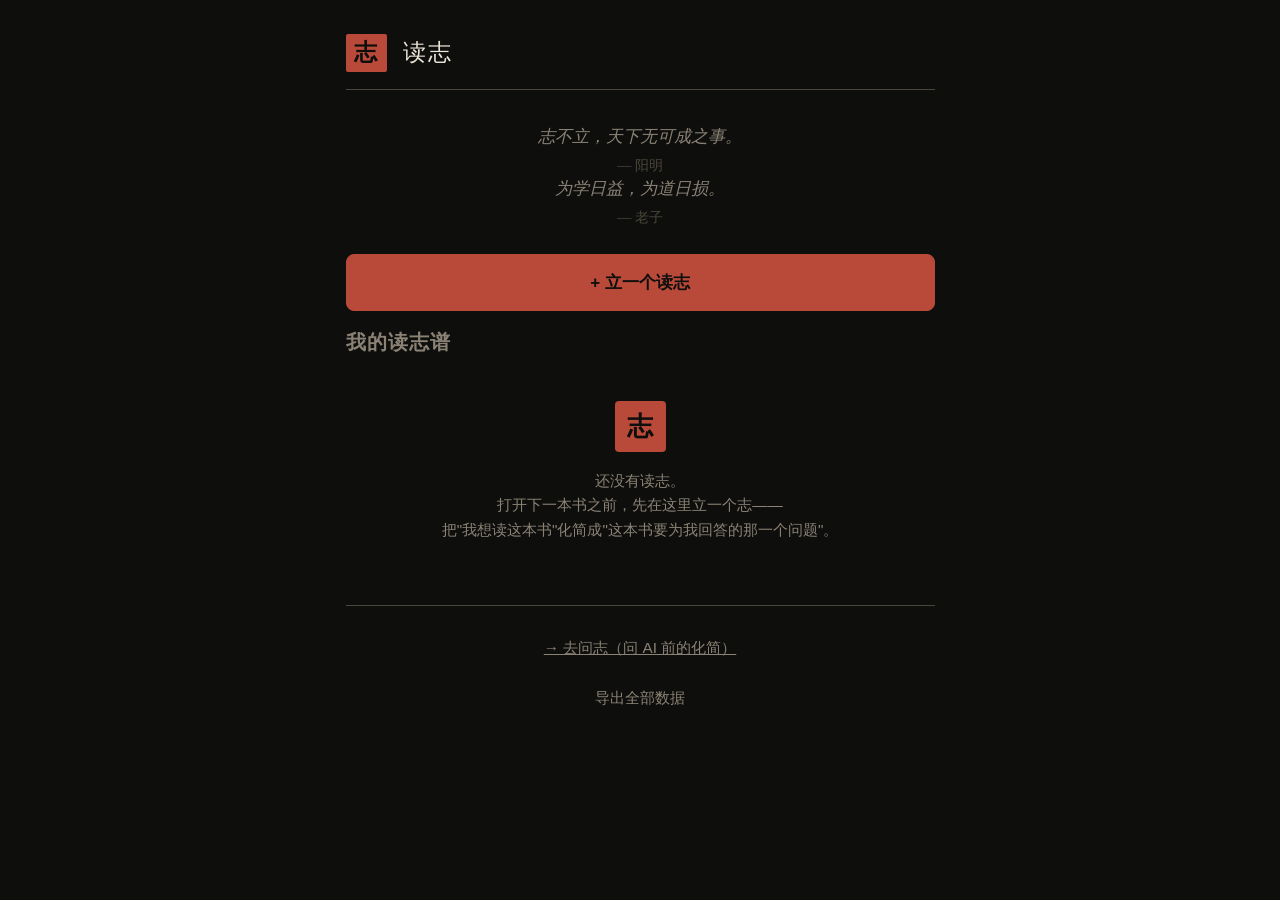
<file: docs/index.html>
<!doctype html>
<html lang="zh-CN">
<head>
  <meta charset="utf-8">
  <meta name="viewport" content="width=device-width, initial-scale=1, viewport-fit=cover, user-scalable=no">
  <meta name="theme-color" content="#0e0e0c">
  <meta name="apple-mobile-web-app-capable" content="yes">
  <meta name="apple-mobile-web-app-status-bar-style" content="black-translucent">
  <meta name="apple-mobile-web-app-title" content="读志">
  <title>读志 · 立志的递归算法</title>
  <link rel="manifest" href="manifest.json">
  <link rel="icon" type="image/svg+xml" href="icon.svg">
  <link rel="apple-touch-icon" href="icon.svg">
  <link rel="stylesheet" href="styles.css">
</head>
<body>
  <main id="app"></main>
  <script type="module" src="app.js"></script>
</body>
</html>
</file>
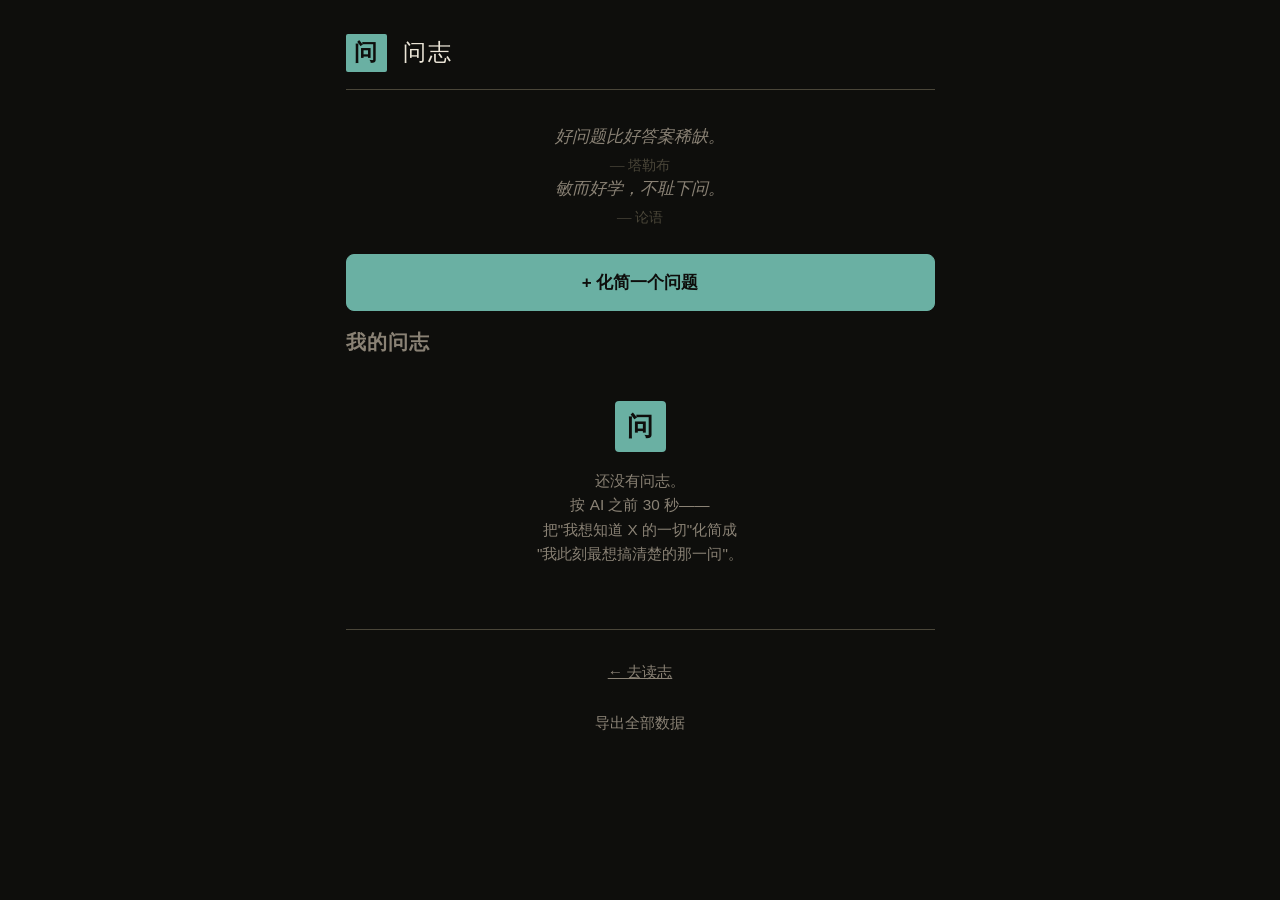
<file: docs/ask/index.html>
<!doctype html>
<html lang="zh-CN">
<head>
  <meta charset="utf-8">
  <meta name="viewport" content="width=device-width, initial-scale=1, viewport-fit=cover, user-scalable=no">
  <meta name="theme-color" content="#0e0e0c">
  <meta name="apple-mobile-web-app-capable" content="yes">
  <meta name="apple-mobile-web-app-status-bar-style" content="black-translucent">
  <meta name="apple-mobile-web-app-title" content="问志">
  <title>问志 · 问 AI 前的化简</title>
  <link rel="manifest" href="manifest.json">
  <link rel="icon" type="image/svg+xml" href="icon.svg">
  <link rel="apple-touch-icon" href="icon.svg">
  <link rel="stylesheet" href="../styles.css">
  <style>
    /* 问志专属：青色品牌色（与读志的朱砂区分）*/
    :root {
      --ask-accent: #6ab0a3;   /* 远山青 — 问志的印 */
      --ask-glow:   #8fd1c2;
    }
    .brand .seal.ask {
      background: var(--ask-accent);
      color: var(--paper);
    }
    .empty .seal-mark.ask {
      background: var(--ask-accent);
    }
    .settled-banner.ask {
      border-color: var(--ask-accent);
      background: linear-gradient(180deg, var(--paper-raised) 0%, #16201d 100%);
    }
    .settled-banner.ask .stamp { color: var(--ask-accent); }
    .settled-banner.ask .reading-intent { color: var(--ask-glow); }
    .btn.ask-primary {
      background: var(--ask-accent);
      color: var(--paper);
      border-color: var(--ask-accent);
      font-weight: 600;
    }
    .btn.ask-primary:active { background: #527f76; }

    /* 复制反馈 toast */
    .toast {
      position: fixed;
      left: 50%; bottom: calc(var(--safe-bottom) + 2rem);
      transform: translateX(-50%);
      background: var(--ask-accent);
      color: var(--paper);
      padding: 0.7rem 1.2rem;
      border-radius: 999px;
      font-size: 0.95rem;
      font-weight: 600;
      box-shadow: 0 4px 16px rgba(0,0,0,0.4);
      z-index: 1000;
      opacity: 0;
      pointer-events: none;
      transition: opacity 0.2s, transform 0.2s;
    }
    .toast.show {
      opacity: 1;
      transform: translateX(-50%) translateY(-4px);
    }

    /* 反馈条 */
    .feedback-row {
      display: flex;
      gap: 0.5rem;
      margin: 0.6rem 0;
    }
    .feedback-row .btn { flex: 1; padding: 0.7rem; }
    .feedback-row .btn.rate-gold { color: var(--gold); border-color: var(--gold); }
    .feedback-row .btn.rate-usable { color: var(--ask-accent); border-color: var(--ask-accent); }
    .feedback-row .btn.rate-miss { color: var(--ink-dim); }
    .feedback-row .btn.selected.rate-gold { background: var(--gold); color: var(--paper); }
    .feedback-row .btn.selected.rate-usable { background: var(--ask-accent); color: var(--paper); }
    .feedback-row .btn.selected.rate-miss { background: var(--ink-dim); color: var(--paper); }
  </style>
</head>
<body>
  <main id="app"></main>
  <div id="toast" class="toast"></div>
  <script type="module" src="app.js"></script>
</body>
</html>
</file>
<file: docs/styles.css>
/* 读志 — 纸墨美学，移动优先 */

:root {
  --ink: #ece6d8;          /* 骨白 — 主文字 */
  --ink-dim: #8a8275;      /* 淡墨 — 辅助文字 */
  --ink-faint: #4a4639;    /* 远墨 — 分隔与提示 */
  --paper: #0e0e0c;        /* 墨底 */
  --paper-raised: #1a1815; /* 卡片底 */
  --seal: #b94a3a;         /* 朱砂 — 印章与终止 */
  --seal-glow: #e26a55;
  --cyan: #6ab0a3;         /* 远山青 — 当前 */
  --gold: #b89460;         /* 古金 — 立志 */

  --serif: "Songti SC", "Source Han Serif SC", "Noto Serif CJK SC",
           "STSong", "Times New Roman", serif;
  --sans: -apple-system, BlinkMacSystemFont, "PingFang SC",
          "Hiragino Sans GB", "Microsoft YaHei", sans-serif;
  --mono: ui-monospace, "SF Mono", "JetBrains Mono", monospace;

  --safe-top: env(safe-area-inset-top, 0);
  --safe-bottom: env(safe-area-inset-bottom, 0);
}

* {
  box-sizing: border-box;
  -webkit-tap-highlight-color: transparent;
}

html, body {
  margin: 0;
  padding: 0;
  background: var(--paper);
  color: var(--ink);
  font-family: var(--sans);
  font-size: 17px;
  line-height: 1.55;
  -webkit-font-smoothing: antialiased;
  overscroll-behavior: none;
}

main {
  max-width: 640px;
  margin: 0 auto;
  padding: calc(var(--safe-top) + 1.2rem) 1.2rem
          calc(var(--safe-bottom) + 1.6rem);
  min-height: 100vh;
}

/* ── 排版基元 ─────────────────────────── */

h1, h2, h3 { font-family: var(--serif); font-weight: 600; margin: 0; }
h1 { font-size: 1.55rem; letter-spacing: 0.08em; }
h2 { font-size: 1.15rem; color: var(--ink-dim); letter-spacing: 0.06em; }
h3 { font-size: 1rem; color: var(--ink-dim); }

p { margin: 0 0 0.8rem; }
.serif { font-family: var(--serif); }
.dim { color: var(--ink-dim); }
.faint { color: var(--ink-faint); }
.seal-color { color: var(--seal); }
.cyan { color: var(--cyan); }
.gold { color: var(--gold); }
.center { text-align: center; }

.rule {
  border: none;
  border-top: 1px solid var(--ink-faint);
  margin: 1.2rem 0;
}

/* ── 顶部页头 ─────────────────────────── */

.header {
  display: flex;
  align-items: baseline;
  justify-content: space-between;
  padding-bottom: 1rem;
  margin-bottom: 1rem;
  border-bottom: 1px solid var(--ink-faint);
}
.brand {
  font-family: var(--serif);
  font-size: 1.35rem;
  letter-spacing: 0.12em;
}
.brand .seal {
  display: inline-block;
  background: var(--seal);
  color: var(--paper);
  padding: 0.05em 0.35em;
  border-radius: 2px;
  margin-right: 0.3em;
  font-weight: 700;
}
.header .nav {
  color: var(--ink-dim);
  font-size: 0.9rem;
}

/* ── 按钮 ─────────────────────────── */

.btn {
  display: inline-flex;
  align-items: center;
  justify-content: center;
  gap: 0.4rem;
  width: 100%;
  padding: 0.95rem 1rem;
  background: transparent;
  color: var(--ink);
  border: 1px solid var(--ink-faint);
  border-radius: 8px;
  font-family: var(--sans);
  font-size: 1rem;
  font-weight: 500;
  cursor: pointer;
  transition: border-color 0.15s, color 0.15s, background 0.15s;
  touch-action: manipulation;
  min-height: 48px;
}
.btn:active { background: var(--paper-raised); }
.btn.primary {
  background: var(--ink);
  color: var(--paper);
  border-color: var(--ink);
  font-weight: 600;
}
.btn.primary:active { background: var(--ink-dim); }
.btn.seal {
  border-color: var(--seal);
  color: var(--seal-glow);
}
.btn.seal.primary {
  background: var(--seal);
  color: var(--paper);
}
.btn.ghost { border: none; color: var(--ink-dim); padding: 0.6rem; }
.btn.small { padding: 0.55rem 0.8rem; font-size: 0.9rem; min-height: 36px; width: auto; }

.btn-group { display: flex; flex-direction: column; gap: 0.6rem; margin: 1rem 0; }
.btn-group.horiz { flex-direction: row; }
.btn-group.horiz .btn { flex: 1; }

/* ── 输入 ─────────────────────────── */

input.text, textarea.text {
  width: 100%;
  padding: 0.9rem;
  background: var(--paper-raised);
  color: var(--ink);
  border: 1px solid var(--ink-faint);
  border-radius: 8px;
  font-family: var(--serif);
  font-size: 1.05rem;
  line-height: 1.5;
  resize: vertical;
}
input.text:focus, textarea.text:focus {
  outline: none;
  border-color: var(--cyan);
}
.field { margin-bottom: 1rem; }
.field label {
  display: block;
  font-size: 0.85rem;
  color: var(--ink-dim);
  letter-spacing: 0.05em;
  margin-bottom: 0.4rem;
}

/* ── 卡片 ─────────────────────────── */

.card {
  background: var(--paper-raised);
  border: 1px solid var(--ink-faint);
  border-radius: 10px;
  padding: 1.1rem 1.2rem;
  margin-bottom: 0.8rem;
}
.card.current {
  border-color: var(--cyan);
}
.card.terminal {
  border-color: var(--seal);
  background: linear-gradient(180deg, var(--paper-raised) 0%, #1d1714 100%);
}
.card .label {
  font-size: 0.8rem;
  color: var(--ink-dim);
  letter-spacing: 0.1em;
  text-transform: uppercase;
  margin-bottom: 0.4rem;
}
.card .body {
  font-family: var(--serif);
  font-size: 1.15rem;
  line-height: 1.55;
}
.card.current .body { color: var(--cyan); font-weight: 600; }
.card.terminal .body { color: var(--gold); }

/* ── 化简之路 ─────────────────────────── */

.path { margin: 1.2rem 0; }
.path-step {
  display: grid;
  grid-template-columns: 2.5rem 1fr;
  align-items: start;
  gap: 0.6rem;
  font-family: var(--serif);
  padding: 0.4rem 0;
}
.path-step .lv {
  font-family: var(--mono);
  font-size: 0.8rem;
  color: var(--ink-dim);
  text-align: right;
  padding-top: 0.2rem;
}
.path-step .body { color: var(--ink-dim); line-height: 1.45; }
.path-step.current .body { color: var(--ink); }
.path-step .lens-tag {
  display: inline-block;
  margin-right: 0.5rem;
  padding: 0 0.4em;
  font-size: 0.75rem;
  background: var(--paper-raised);
  border: 1px solid var(--ink-faint);
  border-radius: 3px;
  color: var(--seal);
}

/* ── 透镜菜单 ─────────────────────────── */

.lens-list { display: flex; flex-direction: column; gap: 0.5rem; margin: 1rem 0; }
.lens-btn {
  display: block;
  width: 100%;
  text-align: left;
  background: var(--paper-raised);
  border: 1px solid var(--ink-faint);
  border-radius: 10px;
  padding: 0.85rem 1rem;
  color: var(--ink);
  font-family: var(--sans);
  cursor: pointer;
  touch-action: manipulation;
}
.lens-btn:active { background: #211e19; }
.lens-btn.terminal { border-color: var(--seal); }
.lens-btn .lens-name {
  font-family: var(--serif);
  font-size: 1.1rem;
  font-weight: 600;
  margin-right: 0.5rem;
}
.lens-btn.terminal .lens-name { color: var(--seal-glow); }
.lens-btn .lens-gloss {
  display: block;
  margin-top: 0.25rem;
  font-size: 0.88rem;
  color: var(--ink-dim);
  line-height: 1.45;
}

/* ── 苏格拉底问 ─────────────────────────── */

.socratic {
  font-family: var(--serif);
  font-size: 1.05rem;
  line-height: 1.7;
  color: var(--ink);
  padding: 1rem 0;
  margin-bottom: 1rem;
  border-left: 2px solid var(--seal);
  padding-left: 1rem;
}
.midwife-note {
  font-size: 0.9rem;
  color: var(--ink-dim);
  font-style: italic;
  margin-top: 0.5rem;
}

/* ── 列表 ─────────────────────────── */

.reading-list { margin-top: 1rem; }
.reading-card {
  background: var(--paper-raised);
  border: 1px solid var(--ink-faint);
  border-radius: 10px;
  padding: 0.95rem 1.1rem;
  margin-bottom: 0.7rem;
  cursor: pointer;
}
.reading-card:active { background: #211e19; }
.reading-card .title {
  font-family: var(--serif);
  font-size: 1.05rem;
  font-weight: 600;
  margin-bottom: 0.3rem;
}
.reading-card .intent {
  font-family: var(--serif);
  color: var(--cyan);
  font-size: 0.95rem;
  line-height: 1.5;
  margin-bottom: 0.4rem;
}
.reading-card .meta {
  font-size: 0.8rem;
  color: var(--ink-dim);
  display: flex;
  justify-content: space-between;
}
.reading-card .status {
  font-size: 0.78rem;
  letter-spacing: 0.05em;
}
.reading-card.status-answered .status { color: var(--gold); }
.reading-card.status-partial .status { color: var(--cyan); }
.reading-card.status-abandoned .status { color: var(--ink-dim); }
.reading-card.status-pending .status { color: var(--ink-faint); }

/* ── 立志收束页 ─────────────────────────── */

.settled-banner {
  text-align: center;
  padding: 2rem 1rem;
  background: linear-gradient(180deg, #1d1714 0%, var(--paper-raised) 100%);
  border: 1px solid var(--seal);
  border-radius: 12px;
  margin: 1rem 0;
}
.settled-banner .stamp {
  font-family: var(--serif);
  color: var(--seal);
  font-size: 0.9rem;
  letter-spacing: 0.3em;
  margin-bottom: 0.6rem;
}
.settled-banner .reading-intent {
  font-family: var(--serif);
  color: var(--gold);
  font-size: 1.45rem;
  font-weight: 600;
  line-height: 1.5;
}
.settled-banner .book {
  font-family: var(--serif);
  color: var(--ink-dim);
  font-size: 0.95rem;
  margin-top: 0.8rem;
}

/* ── 空状态 ─────────────────────────── */

.empty {
  text-align: center;
  padding: 2.5rem 1rem;
  color: var(--ink-dim);
}
.empty .seal-mark {
  display: inline-block;
  background: var(--seal);
  color: var(--paper);
  width: 3rem;
  height: 3rem;
  line-height: 3rem;
  border-radius: 4px;
  font-family: var(--serif);
  font-weight: 700;
  font-size: 1.5rem;
  margin-bottom: 1rem;
}
.empty .hint { font-size: 0.9rem; line-height: 1.6; }

/* ── 启动序 ─────────────────────────── */

.intro-quotes {
  margin: 2rem 0 1.5rem;
  text-align: center;
  font-family: var(--serif);
  color: var(--ink-dim);
}
.intro-quotes .quote { font-style: italic; margin-bottom: 0.2rem; }
.intro-quotes .attr { font-size: 0.85rem; color: var(--ink-faint); }
.intro-quotes .quote + .quote { margin-top: 1rem; }

/* ── 移动端响应 ─────────────────────────── */

@media (max-width: 380px) {
  body { font-size: 16px; }
  main { padding: calc(var(--safe-top) + 1rem) 0.9rem
                 calc(var(--safe-bottom) + 1.2rem); }
  .card { padding: 0.9rem 1rem; }
}

/* 大屏（电脑/iPad）也能优雅显示 */
@media (min-width: 720px) {
  main { padding: 2rem 1.5rem; }
}
</file>
